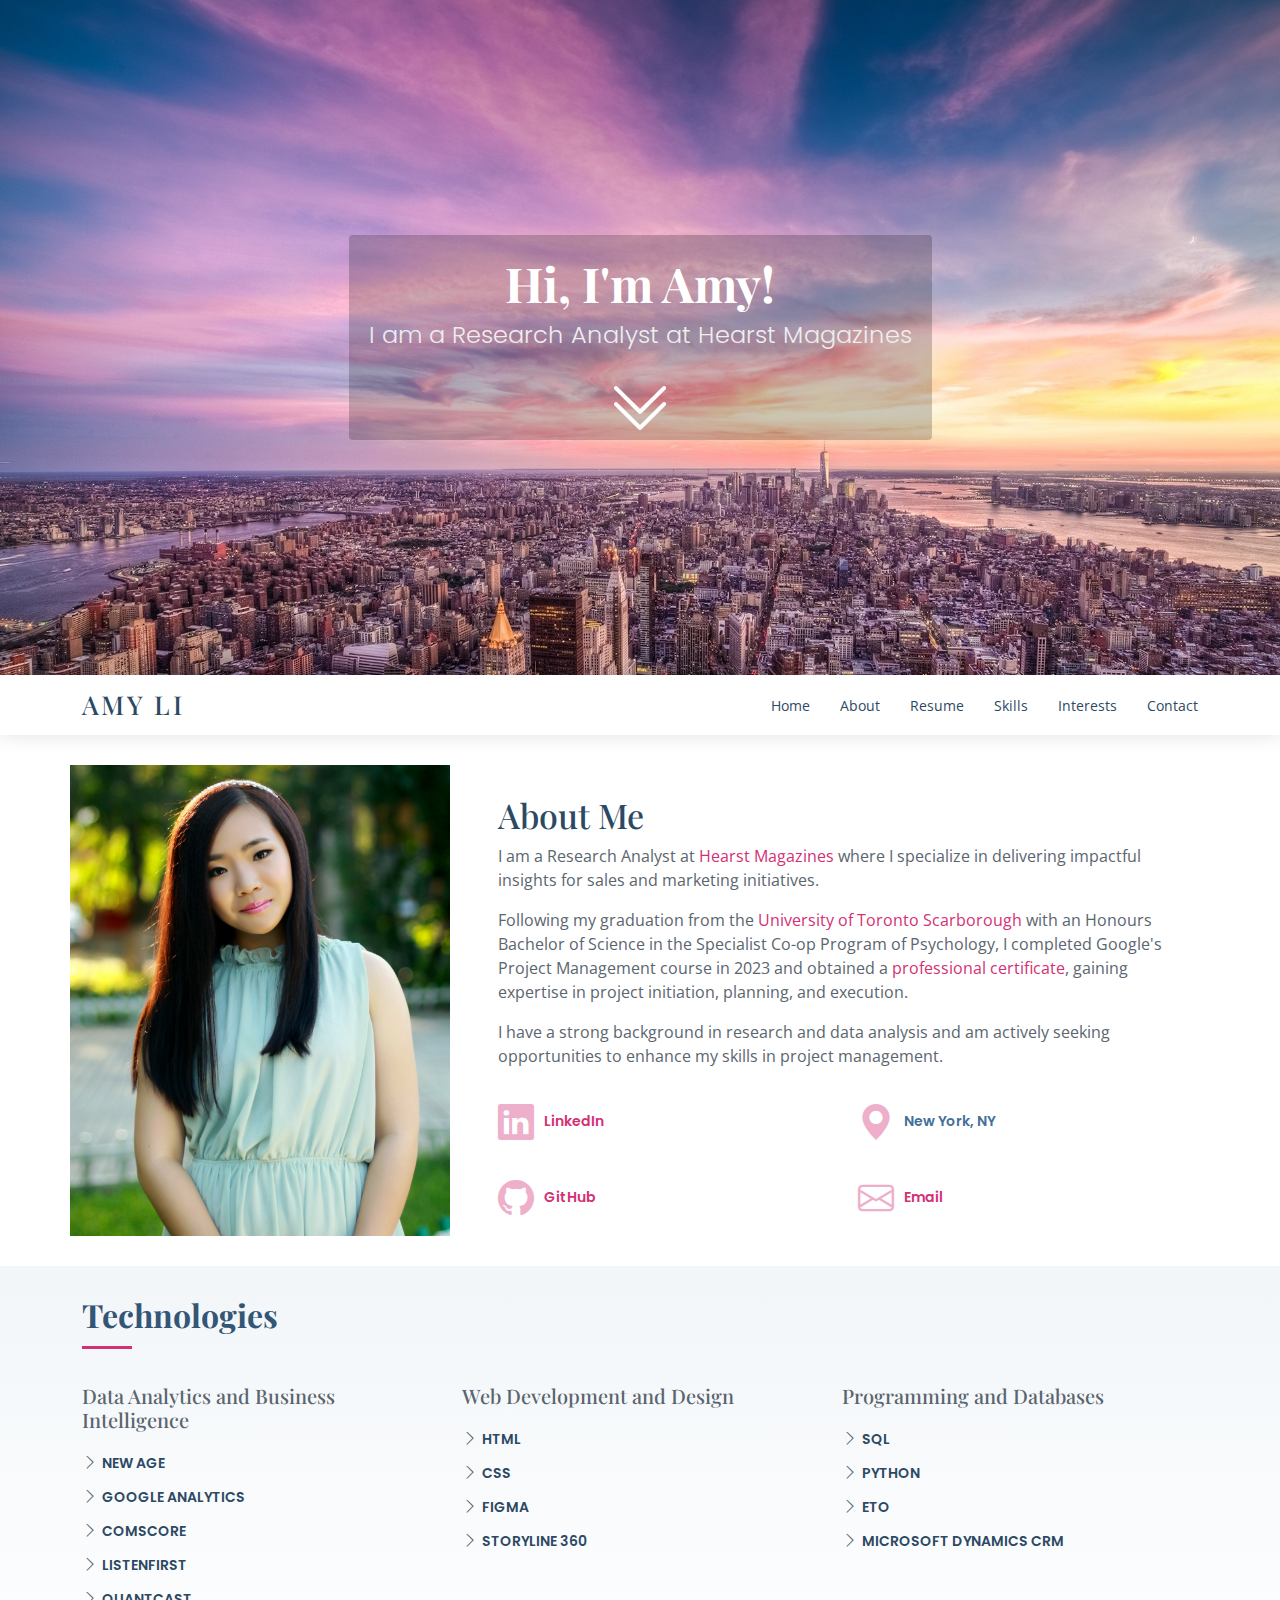
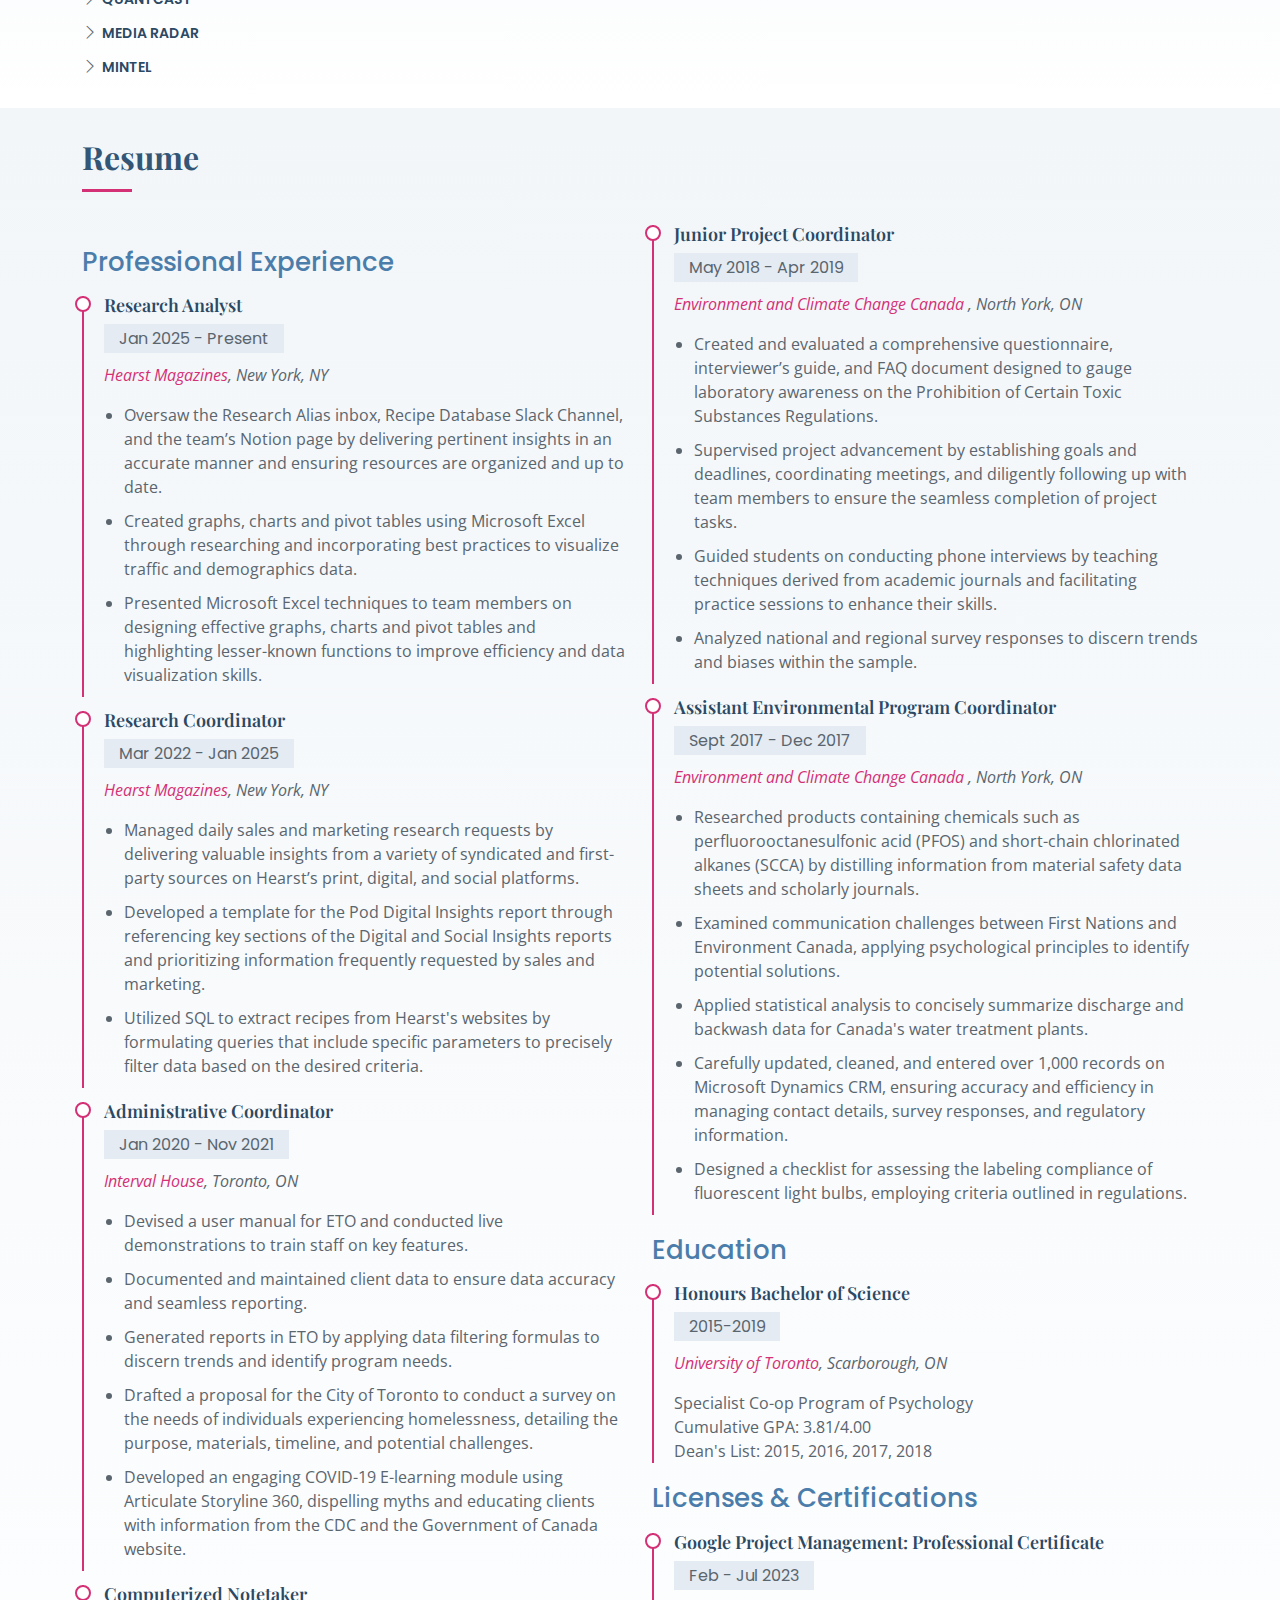
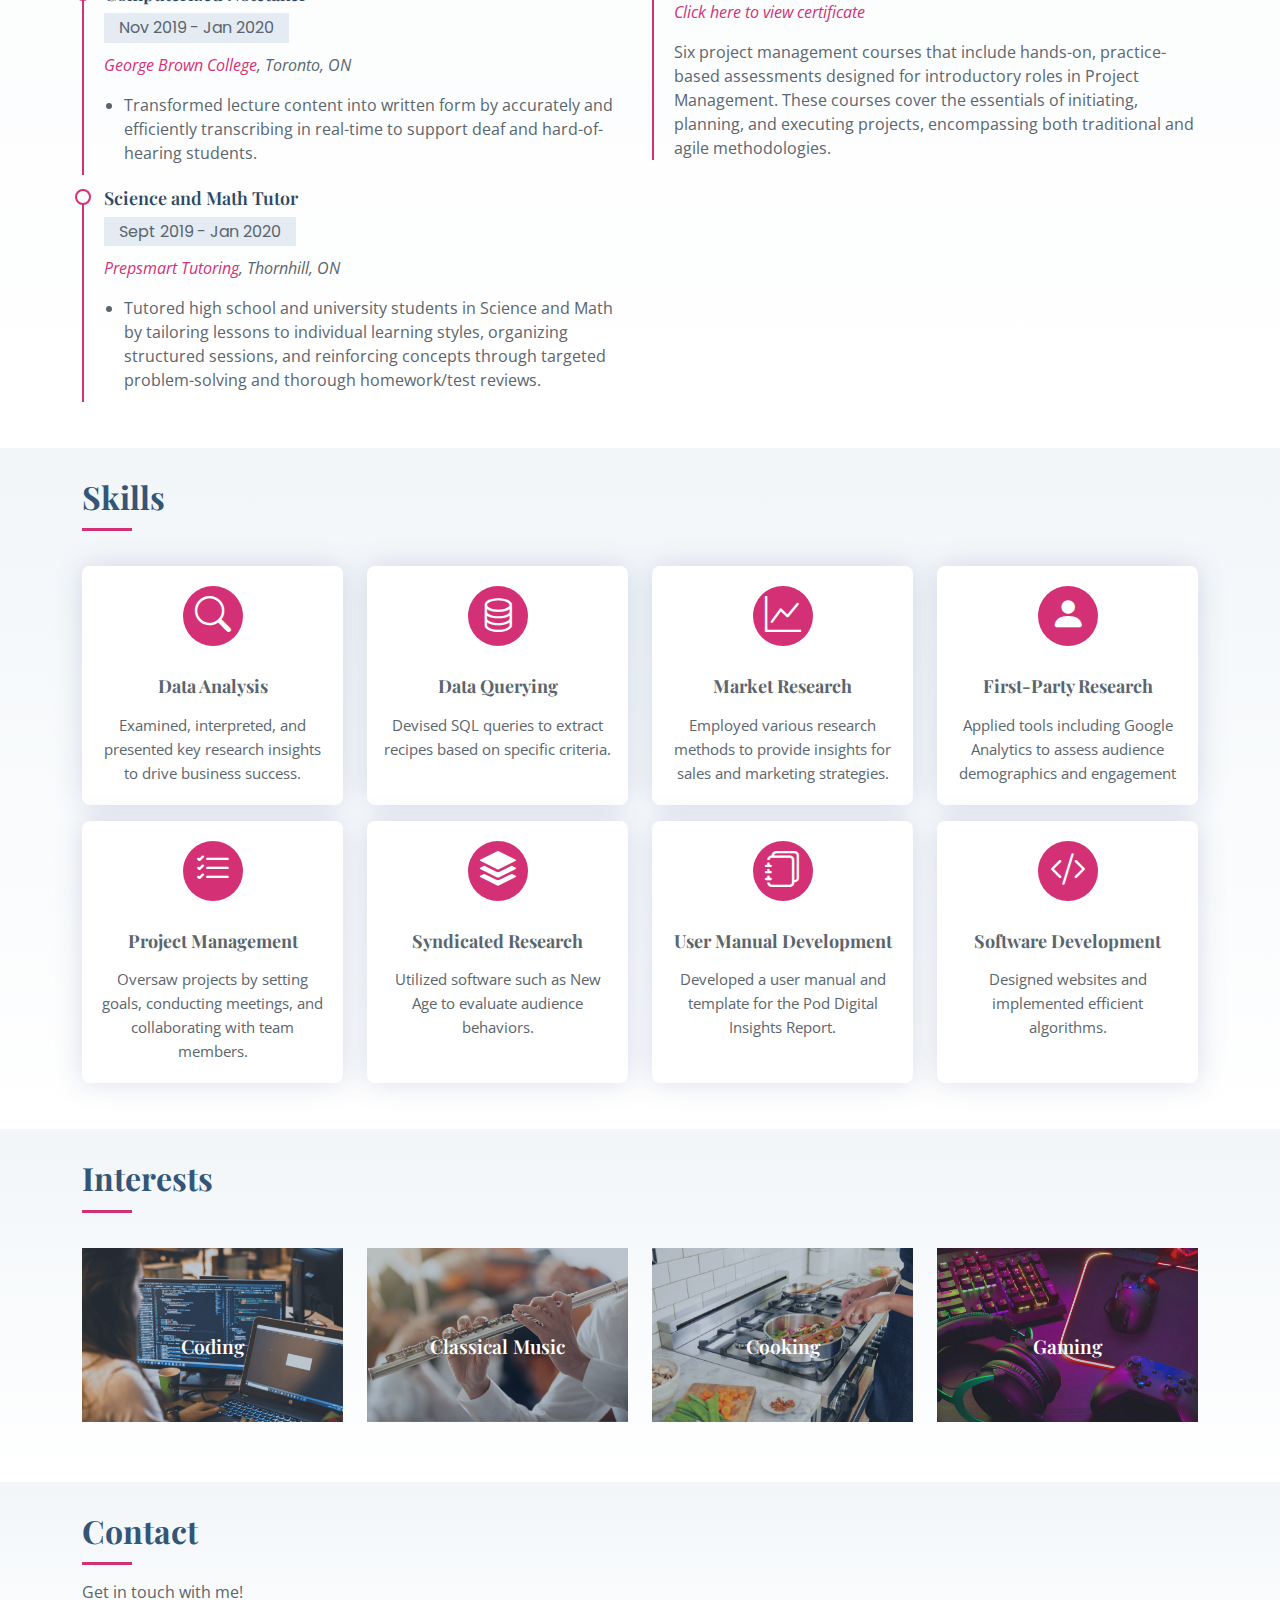
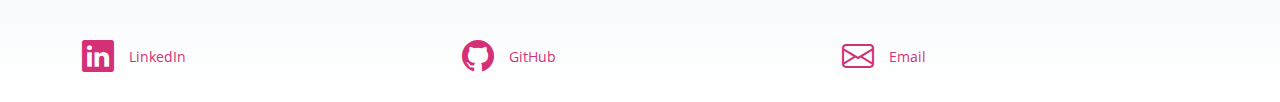
<file: index.html>
<!DOCTYPE html>
<html lang="en">

<head>
  <meta charset="utf-8">
  <meta content="width=device-width, initial-scale=1.0" name="viewport">

  <title>Amy's Personal Website</title>
  <meta content="" name="description">
  <meta content="" name="keywords">

  <!-- Favicons -->
  <link href="assets/img/favicon.png" rel="icon">
  <link href="assets/img/apple-touch-icon.png" rel="apple-touch-icon">

  <!-- Google Fonts -->
  <link
    href="https://fonts.googleapis.com/css?family=Open+Sans:300,300i,400,400i,600,600i,700,700i|Poppins:300,300i,400,400i,500,500i,600,600i,700,700i|Playfair+Display:400,400i,500,500i,600,600i,700,700i&subset=cyrillic"
    rel="stylesheet">

  <!-- Vendor CSS Files -->
  <link href="assets/vendor/bootstrap/css/bootstrap.min.css" rel="stylesheet">
  <link href="assets/vendor/bootstrap-icons/bootstrap-icons.css" rel="stylesheet">
  <link href="assets/vendor/boxicons/css/boxicons.min.css" rel="stylesheet">
  <link href="assets/vendor/glightbox/css/glightbox.min.css" rel="stylesheet">
  <link href="assets/vendor/swiper/swiper-bundle.min.css" rel="stylesheet">

  <!-- Template Main CSS File -->
  <link href="assets/css/style.css" rel="stylesheet">
</head>

<body>

  <!-- ======= Overview Section ======= -->
  <section id="overview" class="d-flex flex-column align-items-center justify-content-center">
    <div class="intro">
      <h1>Hi, I'm Amy!</h1>
      <h2>I am a Research Analyst at Hearst Magazines</h2>
      <a href="#about" class="btn-get-started scrollto"><i class="bi bi-chevron-double-down"></i></a>
    </div>
  </section><!-- End Overview -->

  <!-- ======= Header ======= -->
  <header id="header" class="d-flex align-items-center">
    <div class="container d-flex align-items-center justify-content-between">
      <div class="logo">
        <h1><a href="/">Amy Li</a></h1>
      </div>
      <nav id="navbar" class="navbar">
        <ul>
          <li><a class="nav-link scrollto" href="#overview">Home</a></li>
          <li><a class="nav-link scrollto" href="#about">About</a></li>
          <li><a class="nav-link scrollto" href="#resume">Resume</a></li>
          <li><a class="nav-link scrollto" href="#skills">Skills</a></li>
          <li><a class="nav-link scrollto" href="#interests">Interests</a></li>
          <li><a class="nav-link scrollto" href="#contact">Contact</a></li>
        </ul>
        <i class="bi bi-list mobile-nav-toggle"></i>
      </nav><!-- .navbar -->
    </div>
  </header><!-- End Header -->

  <main id="main">
    <!-- ======= About Section ======= -->
    <section id="about" class="about">
      <div class="container">
        <div class="row no-gutters">
          <div class="image col-xl-4 d-flex align-items-stretch justify-content-center justify-content-lg-start"></div>
          <div class="col-xl-8 px-3 ps-lg-5 d-flex align-items-stretch">
            <div class="content d-flex flex-column justify-content-center">
              <h3>About Me</h3>
              <p>
                I am a Research Analyst at <a href="https://www.hearst.com/magazines" target="_blank"> Hearst
                  Magazines</a> where I specialize in delivering impactful insights for sales and marketing initiatives.
              </p>
              <p>Following my graduation from the <a href="https://www.utsc.utoronto.ca/home/" target="_blank">
                  University of Toronto Scarborough</a> with an Honours Bachelor of Science in the Specialist Co-op
                Program of Psychology,
                I completed Google's Project Management course in 2023 and obtained a <a
                  href="https://www.coursera.org/account/accomplishments/specialization/certificate/5GKWEQFKZPTX"
                  target="_blank"> professional certificate</a>, gaining expertise in project initiation, planning, and
                execution.</p>
              <p>I have a strong background in research and data analysis and am actively seeking opportunities to
                enhance my skills in project management.</p>
              <div class="row">
                <div class="col-6 d-flex align-items-stretch">
                  <div class="count-box">
                    <i class="bi bi-linkedin"></i>
                    <a href="https://www.linkedin.com/in/amyli97/" target="_blank">LinkedIn</a>
                  </div>
                </div>
                <div class="col-6 d-flex align-items-stretch">
                  <div class="count-box">
                    <i class="bi bi-geo-alt-fill"></i>
                    <span>New York, NY</span>
                  </div>
                </div>
                <div class="col-6 d-flex align-items-stretch">
                  <div class="count-box">
                    <i class="bi bi-github"></i>
                    <a href="https://github.com/KonaYukii" target="_blank">GitHub</a>
                  </div>
                </div>
                <div class="col-6 d-flex align-items-stretch">
                  <div class="count-box">
                    <i class="bi bi-envelope"></i>
                    <a href="mailto:amyli07cd@gmail.com" target="_blank">Email</a>
                  </div>
                </div>
              </div>
            </div><!-- End .content-->
          </div>
        </div>
      </div>
    </section><!-- End About Section -->

    <!-- ======= Technologies Section ======= -->
    <section id="technologies" class="technologies section-bg">
      <div class="container">
        <div class="section-title">
          <h2>Technologies</h2>
        </div>
        <div class="row technologies-content">
          <div class="technology col-lg-4">
            <h5>Data Analytics and Business Intelligence</h5>
            <div class="bullets">
              <i class="bi bi-chevron-right"></i>
              <span class="app">New Age</span>
            </div>
            <div class="bullets">
              <i class="bi bi-chevron-right"></i>
              <span class="app">Google Analytics</span>
            </div>
            <div class="bullets">
              <i class="bi bi-chevron-right"></i>
              <span class="app">Comscore</span>
            </div>
            <div class="bullets">
              <i class="bi bi-chevron-right"></i>
              <span class="app">ListenFirst</span>
            </div>
            <div class="bullets">
              <i class="bi bi-chevron-right"></i>
              <span class="app">Quantcast</span>
            </div>
            <div class="bullets">
              <i class="bi bi-chevron-right"></i>
              <span class="app">Media Radar</span>
            </div>
            <div class="bullets">
              <i class="bi bi-chevron-right"></i>
              <span class="app">Mintel</span>
            </div>
          </div>
          <div class="technology col-lg-4">
            <h5>Web Development and Design</h5>
            <div class="bullets">
              <i class="bi bi-chevron-right"></i>
              <span class="app">HTML</span>
            </div>
            <div class="bullets">
              <i class="bi bi-chevron-right"></i>
              <span class="app">CSS</span>
            </div>
            <div class="bullets">
              <i class="bi bi-chevron-right"></i>
              <span class="app">Figma</span>
            </div>
            <div class="bullets">
              <i class="bi bi-chevron-right"></i>
              <span class="app">Storyline 360</span>
            </div>
          </div>
          <div class="technology col-lg-4">
            <h5>Programming and Databases</h5>
            <div class="bullets">
              <i class="bi bi-chevron-right"></i>
              <span class="app">SQL</span>
            </div>
            <div class="bullets">
              <i class="bi bi-chevron-right"></i>
              <span class="app">Python</span>
            </div>
            <div class="bullets">
              <i class="bi bi-chevron-right"></i>
              <span class="app">ETO</span>
            </div>
            <div class="bullets">
              <i class="bi bi-chevron-right"></i>
              <span class="app">Microsoft Dynamics CRM</span>
            </div>
          </div>
        </div>
      </div>
    </section><!-- End Technologies Section -->

    <!-- ======= Resume Section ======= -->
    <section id="resume" class="resume section-bg">
      <div class="container">
        <div class="section-title">
          <h2>Resume</h2>
        </div>
        <div class="row">
          <div class="col-lg-6">
            <h3 class="resume-title">Professional Experience</h3>
            <div class="resume-item">
              <h4>Research Analyst</h4>
              <h5>Jan 2025 - Present</h5>
              <p><em><a href="https://www.hearst.com/magazines" target="_blank"> Hearst Magazines</a>, New York, NY</em>
              </p>
              <p>
              <ul>
                <li>Oversaw the Research Alias inbox, Recipe Database Slack Channel, and the team’s Notion page by
                  delivering pertinent insights in an accurate manner and ensuring resources are organized and up to
                  date.</li>
                <li>Created graphs, charts and pivot tables using Microsoft Excel through researching and incorporating
                  best practices to visualize traffic and demographics data.</li>
                <li>Presented Microsoft Excel techniques to team members on designing effective graphs, charts and pivot
                  tables and highlighting lesser-known functions to improve efficiency and data visualization skills.
                </li>
              </ul>
              </p>
            </div>
            <div class="resume-item">
              <h4>Research Coordinator</h4>
              <h5>Mar 2022 - Jan 2025</h5>
              <p><em><a href="https://www.hearst.com/magazines" target="_blank"> Hearst Magazines</a>, New York, NY</em>
              </p>
              <p>
              <ul>
                <li>Managed daily sales and marketing research requests by delivering valuable insights from a variety
                  of syndicated and first-party sources on Hearst’s print, digital, and social platforms.</li>
                <li>Developed a template for the Pod Digital Insights report through referencing key sections of the
                  Digital and Social Insights reports and prioritizing information frequently requested by sales and
                  marketing.</li>
                <li>Utilized SQL to extract recipes from Hearst's websites by formulating queries that include specific
                  parameters to precisely filter data based on the desired criteria.</li>
              </ul>
              </p>
            </div>
            <div class="resume-item">
              <h4>Administrative Coordinator</h4>
              <h5>Jan 2020 - Nov 2021</h5>
              <p><em><a href="https://intervalhouse.ca/" target="_blank"> Interval House</a>, Toronto, ON</em></p>
              <p>
              <ul>
                <li>Devised a user manual for ETO and conducted live demonstrations to train staff on key features.</li>
                <li>Documented and maintained client data to ensure data accuracy and seamless reporting.</li>
                <li>Generated reports in ETO by applying data filtering formulas to discern trends and identify program
                  needs.</li>
                <li>Drafted a proposal for the City of Toronto to conduct a survey on the needs of individuals
                  experiencing homelessness, detailing the purpose, materials, timeline, and potential challenges.</li>
                <li>Developed an engaging COVID-19 E-learning module using Articulate Storyline 360, dispelling myths
                  and educating clients with information from the CDC and the Government of Canada website.</li>
              </ul>
              </p>
            </div>
            <div class="resume-item">
              <h4>Computerized Notetaker</h4>
              <h5>Nov 2019 - Jan 2020</h5>
              <p><em><a href="https://www.georgebrown.ca/" target="_blank"> George Brown College</a>, Toronto, ON</em>
              </p>
              <p>
              <ul>
                <li>Transformed lecture content into written form by accurately and efficiently transcribing in
                  real-time to support deaf and hard-of-hearing students.</li>
              </ul>
              </p>
            </div>
            <div class="resume-item">
              <h4>Science and Math Tutor</h4>
              <h5>Sept 2019 - Jan 2020</h5>
              <p><em><a href="https://prepsmart.ca/" target="_blank"> Prepsmart Tutoring</a>, Thornhill, ON</em></p>
              <p>
              <ul>
                <li>Tutored high school and university students in Science and Math by tailoring lessons to individual
                  learning styles, organizing structured sessions, and reinforcing concepts through targeted
                  problem-solving and thorough homework/test reviews.</li>
              </ul>
              </p>
            </div>
          </div>
          <div class="col-lg-6">
            <div class="resume-item">
              <h4>Junior Project Coordinator</h4>
              <h5>May 2018 - Apr 2019</h5>
              <p>
                <em>
                  <a href="https://www.canada.ca/en/environment-climate-change.html" target="_blank">
                    Environment and Climate Change Canada
                  </a>, North York, ON
                </em>
              </p>
              <p>
              <ul>
                <li>Created and evaluated a comprehensive questionnaire, interviewer’s guide, and FAQ document designed
                  to gauge laboratory awareness on the Prohibition of Certain Toxic Substances Regulations.</li>
                <li>Supervised project advancement by establishing goals and deadlines, coordinating meetings, and
                  diligently following up with team members to ensure the seamless completion of project tasks.</li>
                <li>Guided students on conducting phone interviews by teaching techniques derived from academic journals
                  and facilitating practice sessions to enhance their skills.</li>
                <li>Analyzed national and regional survey responses to discern trends and biases within the sample.</li>
              </ul>
              </p>
            </div>
            <div class="resume-item">
              <h4>Assistant Environmental Program Coordinator</h4>
              <h5>Sept 2017 - Dec 2017</h5>
              <p>
                <em>
                  <a href="https://www.canada.ca/en/environment-climate-change.html" target="_blank"> 
                    Environment and Climate Change Canada
                  </a>, North York, ON
                </em>
              </p>
              <p>
              <ul>
                <li>Researched products containing chemicals such as perfluorooctanesulfonic acid (PFOS) and short-chain
                  chlorinated alkanes (SCCA) by distilling information from material safety data sheets and scholarly
                  journals.</li>
                <li>Examined communication challenges between First Nations and Environment Canada, applying
                  psychological principles to identify potential solutions.</li>
                <li>Applied statistical analysis to concisely summarize discharge and backwash data for Canada's water
                  treatment plants.</li>
                <li>Carefully updated, cleaned, and entered over 1,000 records on Microsoft Dynamics CRM, ensuring
                  accuracy and efficiency in managing contact details, survey responses, and regulatory information.
                </li>
                <li>Designed a checklist for assessing the labeling compliance of fluorescent light bulbs, employing
                  criteria outlined in regulations.</li>
              </ul>
              </p>
            </div>
            <h3 class="resume-title">Education</h3>
            <div class="resume-item">
              <h4>Honours Bachelor of Science</h4>
              <h5>2015-2019</h5>
              <p><em><a href="https://www.utsc.utoronto.ca/home/" target="_blank"> University of Toronto</a>,
                  Scarborough, ON</em></p>
              <p>Specialist Co-op Program of Psychology<br>
                Cumulative GPA: 3.81/4.00<br>
                Dean's List: 2015, 2016, 2017, 2018</p>
            </div>
            <h3 class="resume-title">Licenses & Certifications</h3>
            <div class="resume-item">
              <h4>Google Project Management: Professional Certificate</h4>
              <h5>Feb - Jul 2023</h5>
              <p><em><a href="https://www.coursera.org/account/accomplishments/specialization/certificate/5GKWEQFKZPTX"
                    target="_blank"> Click here to view certificate</a></em></p>
              <p>Six project management courses that include hands-on, practice-based assessments designed for
                introductory roles in Project Management. These courses cover the essentials of initiating, planning,
                and executing projects, encompassing both traditional and agile methodologies.</p>
            </div>
          </div>
        </div>
      </div>
    </section><!-- End Resume Section -->

    <!-- ======= Skills Section ======= -->
    <section id="skills" class="skills section-bg">
      <div class="container">
        <div class="section-title">
          <h2>Skills</h2>
        </div>
        <div class="row">
          <div class="col-12 col-sm-6 col-lg-3 d-flex align-items-stretch mb-5 mb-lg-3">
            <div class="icon-box">
              <div class="icon"><i class="bi bi-search"></i></div>
              <h4 class="title">Data Analysis</h4>
              <p class="description">Examined, interpreted, and presented key research insights to drive business
                success.</p>
            </div>
          </div>
          <div class="col-12 col-sm-6 col-lg-3 d-flex align-items-stretch mb-5 mb-lg-3">
            <div class="icon-box">
              <div class="icon"><i class="bi bi-database"></i></div>
              <h4 class="title">Data Querying</h4>
              <p class="description">Devised SQL queries to extract recipes based on specific criteria.</p>
            </div>
          </div>
          <div class="col-12 col-sm-6 col-lg-3 d-flex align-items-stretch mb-5 mb-lg-3">
            <div class="icon-box">
              <div class="icon"><i class="bi bi-graph-up"></i></div>
              <h4 class="title">Market Research</h4>
              <p class="description">Employed various research methods to provide insights for sales and marketing
                strategies.</p>
            </div>
          </div>
          <div class="col-12 col-sm-6 col-lg-3 d-flex align-items-stretch mb-5 mb-lg-3">
            <div class="icon-box">
              <div class="icon"><i class="bi bi-person-fill"></i></div>
              <h4 class="title">First-Party Research</h4>
              <p class="description">Applied tools including Google Analytics to assess audience demographics and
                engagement</p>
            </div>
          </div>
        </div>
        <div class="row">
          <div class="col-12 col-sm-6 col-lg-3 d-flex align-items-stretch mb-5 mb-lg-3">
            <div class="icon-box">
              <div class="icon"><i class="bi bi-list-check"></i></div>
              <h4 class="title">Project Management</h4>
              <p class="description">Oversaw projects by setting goals, conducting meetings, and collaborating with team
                members.</p>
            </div>
          </div>
          <div class="col-12 col-sm-6 col-lg-3 d-flex align-items-stretch mb-5 mb-lg-3">
            <div class="icon-box">
              <div class="icon"><i class="bi bi-stack"></i></div>
              <h4 class="title">Syndicated Research</h4>
              <p class="description">Utilized software such as New Age to evaluate audience behaviors.</p>
            </div>
          </div>
          <div class="col-12 col-sm-6 col-lg-3 d-flex align-items-stretch mb-5 mb-lg-3">
            <div class="icon-box">
              <div class="icon"><i class="bi bi-journals"></i></div>
              <h4 class="title">User Manual Development</h4>
              <p class="description">Developed a user manual and template for the Pod Digital Insights Report.</p>
            </div>
          </div>
          <div class="col-12 col-sm-6 col-lg-3 d-flex align-items-stretch mb-5 mb-lg-3">
            <div class="icon-box">
              <div class="icon"><i class="bi bi-code-slash"></i></div>
              <h4 class="title">Software Development</h4>
              <p class="description">Designed websites and implemented efficient algorithms.</p>
            </div>
          </div>
        </div>
      </div>
    </section><!-- End Skills Section -->

    <!-- ======= Interests Section ======= -->
    <section id="interests" class="interests section-bg">
      <div class="container">
        <div class="section-title">
          <h2>Interests</h2>
        </div>
        <div class="row interests-container">
          <div class="col-lg-3 col-sm-6 interests-item">
            <div class="interests-wrap">
              <img src="assets/img/coding.png" class="img-fluid" alt="">
              <div class="interests-info">
                <h4>Coding</h4>
              </div>
            </div>
          </div>
          <div class="col-lg-3 col-sm-6 interests-item">
            <div class="interests-wrap">
              <img src="assets/img/flute.jpg" class="img-fluid" alt="">
              <div class="interests-info">
                <h4>Classical Music</h4>
              </div>
            </div>
          </div>
          <div class="col-lg-3 col-sm-6 interests-item">
            <div class="interests-wrap">
              <img src="assets/img/cooking.jpg" class="img-fluid" alt="">
              <div class="interests-info">
                <h4>Cooking</h4>
              </div>
            </div>
          </div>
          <div class="col-lg-3 col-sm-6 interests-item">
            <div class="interests-wrap">
              <img src="assets/img/Gaming.jpg" class="img-fluid" alt="">
              <div class="interests-info">
                <h4>Gaming</h4>
              </div>
            </div>
          </div>
        </div>
      </div>
    </section><!-- End Interests Section -->

    <!-- ======= Contact Section ======= -->
    <section id="contact" class="contact section-bg">
      <div class="container">
        <div class="section-title">
          <h2>Contact</h2>
          <p>Get in touch with me!</p>
        </div>
        <div class="row contact-info">
          <div class="col-sm-4">
            <div class="info d-flex align-items-center">
              <i class="bi bi-linkedin"></i>
              <a href="https://www.linkedin.com/in/amyli97/" target="_blank">LinkedIn</a>
            </div>
          </div>
          <div class="col-sm-4">
            <div class="info d-flex align-items-center">
              <i class="bi bi-github"></i>
              <a href="https://github.com/KonaYukii" target="_blank">GitHub</a>
            </div>
          </div>
          <div class="col-sm-4">
            <div class="info d-flex align-items-center">
              <i class="bi bi-envelope"></i>
              <a href="mailto:amyli07cd@gmail.com" target="_blank">Email</a>
            </div>
          </div>
        </div>
      </div>
    </section><!-- End Contact Section -->

  </main><!-- End #main -->

  <a href="#overview" class="back-to-top d-flex align-items-center justify-content-center">
    <i class="bi bi-arrow-up-short"></i>
  </a>

  <!-- Vendor JS Files -->
  <script src="assets/vendor/purecounter/purecounter_vanilla.js"></script>
  <script src="assets/vendor/bootstrap/js/bootstrap.bundle.min.js"></script>
  <script src="assets/vendor/glightbox/js/glightbox.min.js"></script>
  <script src="assets/vendor/isotope-layout/isotope.pkgd.min.js"></script>
  <script src="assets/vendor/swiper/swiper-bundle.min.js"></script>
  <script src="assets/vendor/waypoints/noframework.waypoints.js"></script>

  <!-- Template Main JS File -->
  <script src="assets/js/main.js"></script>

</body>

</html>
</file>
<file: assets/css/style.css>
/*--------------------------------------------------------------
# General
--------------------------------------------------------------*/
body {
  font-family: "Open Sans", sans-serif;
  color: #5a656e;
}

a {
  color: #d43076;
  text-decoration: none;
}

a:hover {
  color: #dd5a92;
  text-decoration: none;
}

h1,
h2,
h3,
h4,
h5,
h6 {
  font-family: "Playfair Display", serif;
}

/*--------------------------------------------------------------
# Back to top button
--------------------------------------------------------------*/
.back-to-top {
  position: fixed;
  visibility: hidden;
  opacity: 0;
  right: 15px;
  bottom: 15px;
  z-index: 9999;
  background: #d43076;
  width: 40px;
  height: 40px;
  border-radius: 50px;
  transition: all 0.4s;
}

.back-to-top i {
  font-size: 24px;
  color: #fff;
  line-height: 0;
}

.back-to-top:hover {
  background: #db528c;
  color: #fff;
}

.back-to-top.active {
  visibility: visible;
  opacity: 1;
}

/*--------------------------------------------------------------
# Header
--------------------------------------------------------------*/
#header {
  transition: all 0.5s;
  z-index: 997;
  transition: all 0.5s;
  height: 60px;
  background: #fff;
  box-shadow: 0px 0px 20px 0px rgba(0, 0, 0, 0.12);
}

#header .logo h1 {
  font-size: 26px;
  margin: 0;
  padding: 6px 0;
  line-height: 1;
  font-weight: 500;
  letter-spacing: 3px;
  text-transform: uppercase;
}

#header .logo h1 a,
#header .logo h1 a:hover {
  color: #2c4964;
  text-decoration: none;
}

#header .logo img {
  padding: 0;
  margin: 0;
  max-height: 40px;
}

.scrolled-offset {
  margin-top: 60px;
}

/*--------------------------------------------------------------
# Navigation Menu
--------------------------------------------------------------*/
/**
* Desktop Navigation 
*/
.navbar {
  padding: 0;
}

.navbar ul {
  margin: 0;
  padding: 0;
  display: flex;
  list-style: none;
  align-items: center;
}

.navbar li {
  position: relative;
}

.navbar a,
.navbar a:focus {
  display: flex;
  align-items: center;
  justify-content: space-between;
  padding: 10px 0 10px 30px;
  font-size: 14px;
  color: #2c4964;
  white-space: nowrap;
  transition: 0.3s;
}

.navbar a:hover,
.navbar li:hover>a {
  color: #d43076;
}

/**
* Mobile Navigation 
*/
.mobile-nav-toggle {
  color: #2c4964;
  font-size: 28px;
  cursor: pointer;
  display: none;
  line-height: 0;
  transition: 0.5s;
}

.mobile-nav-toggle.bi-x {
  color: #fff;
}

@media (max-width: 991px) {
  .mobile-nav-toggle {
    display: block;
  }

  .navbar ul {
    display: none;
  }
}

.navbar-mobile {
  position: fixed;
  overflow: hidden;
  top: 0;
  right: 0;
  left: 0;
  bottom: 0;
  background: rgba(13, 21, 29, 0.6);
  transition: 0.3s;
  z-index: 998;
}

.navbar-mobile .mobile-nav-toggle {
  position: absolute;
  top: 15px;
  right: 15px;
}

.navbar-mobile ul {
  display: block;
  position: absolute;
  top: 55px;
  right: 15px;
  bottom: 15px;
  left: 15px;
  padding: 10px 0;
  border-radius: 10px;
  background-color: #fff;
  overflow-y: auto;
  transition: 0.3s;
}

.navbar-mobile a,
.navbar-mobile a:focus {
  padding: 10px 20px;
  font-size: 15px;
  color: #2c4964;
}

.navbar-mobile a:hover,
.navbar-mobile .active,
.navbar-mobile li:hover>a {
  color: #d43076;
}

.navbar-mobile .getstarted,
.navbar-mobile .getstarted:focus {
  margin: 15px;
}

.navbar-mobile .dropdown ul {
  position: static;
  display: none;
  margin: 10px 20px;
  padding: 10px 0;
  z-index: 99;
  opacity: 1;
  visibility: visible;
  background: #fff;
  box-shadow: 0px 0px 30px rgba(127, 137, 161, 0.25);
}

.navbar-mobile .dropdown ul li {
  min-width: 200px;
}

.navbar-mobile .dropdown ul a {
  padding: 10px 20px;
}

.navbar-mobile .dropdown ul a i {
  font-size: 12px;
}

.navbar-mobile .dropdown ul a:hover,
.navbar-mobile .dropdown ul .active:hover,
.navbar-mobile .dropdown ul li:hover>a {
  color: #d43076;
}

.navbar-mobile .dropdown>.dropdown-active {
  display: block;
}

/*--------------------------------------------------------------
# Overview Section
--------------------------------------------------------------*/
#overview {
  width: 100%;
  height: 75vh;
  background: url("../img/newyork3.jpg") center bottom;
  background-size: cover;
  padding: 0 15px;
}

#overview .intro {
  background: rgba(0, 0, 0, 0.2);
  width: fit-content;
  padding: 20px 20px;
  border-radius: 4px;
  display: flex;
  flex-direction: column;
  align-items: center;
}

#overview h1 {
  margin: 0 0 10px 0;
  font-size: 48px;
  font-weight: 700;
  line-height: 56px;
  color: #fff;
}

#overview h2 {
  color: #eee;
  margin-bottom: 10px;
  font-size: 24px;
  font-weight: 300;
  font-family: "Poppins", sans-serif;
}

#overview .btn-get-started {
  font-size: 64px;
  transition: 0.5s;
  color: #fff;
  height: 60px;
}

#overview .btn-get-started:hover {
  padding-top: 10px;
  color: #d43076;
}

@media (min-width: 1024px) {
  #overview {
    background-attachment: fixed;
  }
}

@media (max-width: 768px) {
  #overview h1 {
    font-size: 28px;
    line-height: 36px;
  }

  #overview h2 {
    font-size: 18px;
    line-height: 24px;
    margin-bottom: 30px;
  }
}

/*--------------------------------------------------------------
# Sections General
--------------------------------------------------------------*/
section {
  padding: 30px 0;
}

.section-bg {
  background: linear-gradient(180deg, #f2f6f9 0%, #fff 100%);
}

.section-title {
  padding-bottom: 20px;
}

.section-title h2 {
  font-size: 32px;
  font-weight: bold;
  margin-bottom: 15px;
  padding-bottom: 15px;
  position: relative;
  color: #345676;
}

.section-title h2::after {
  content: "";
  position: absolute;
  display: block;
  width: 50px;
  height: 3px;
  background: #d43076;
  bottom: 0;
  left: 0;
}

.section-title p {
  margin-bottom: 5;
}

/*--------------------------------------------------------------
# About
--------------------------------------------------------------*/
.about .content {
  padding-top: 30px;
}

.about .content h3 {
  font-weight: 500;
  font-size: 34px;
  color: #2c4964;
}

.about .content p {
  margin-bottom: 5;
}

.about .content .count-box {
  padding: 20px 0;
  width: 100%;
  display: flex;
  align-items: center;
  column-gap: 10px;
}

.about .content .count-box i {
  display: block;
  font-size: 36px;
  color: #eeafca;
  float: left;
  line-height: 0;
}

.about .content .count-box a, .about .content .count-box span {
  font-weight: 600;
  display: block;
  font-size: 14px;
  font-family: "Poppins", sans-serif;
}

.about .content .count-box span {
  color: #437099;
}

.about .content .count-box a:hover {
  color: #437099;
}

.about .image {
  background: url("../img/amy.jpg") center top no-repeat;
  background-size: cover;
  min-height: 400px;
}

@media (max-width: 991px) {
  .about .image {
    text-align: center;
  }

  .about .image img {
    max-width: 80%;
  }
}

@media (max-width: 667px) {
  .about .image img {
    max-width: 100%;
  }
}

/*--------------------------------------------------------------
# Technologies
--------------------------------------------------------------*/
.technologies .technologies-content {
  row-gap: 20px;
}

.technologies .technology {
  display: flex;
  flex-direction: column;
  row-gap: 10px;
}

.technologies .bullets {
  display: block;
  background: none;
}

.technologies .bullets .app {
  text-transform: uppercase;
  font-size: 14px;
  font-weight: 600;
  font-family: "Poppins", sans-serif;
  color: #2c4964;
}

/*--------------------------------------------------------------
# Resume
--------------------------------------------------------------*/
.resume .resume-title {
  font-size: 26px;
  font-weight: 500;
  margin-top: 20px;
  margin-bottom: 20px;
  color: #4b7dab;
  font-family: "Poppins", sans-serif;
}

.resume .resume-item {
  padding: 0 0 0 20px;
  margin-top: -2px;
  border-left: 2px solid #d43076;
  position: relative;
}

.resume .resume-item h4 {
  line-height: 18px;
  font-size: 18px;
  font-weight: 600;
  color: #2c4964;
  margin-bottom: 10px;
}

.resume .resume-item h5 {
  font-size: 16px;
  background: #e4ebf3;
  padding: 5px 15px;
  display: inline-block;
  font-weight: 400;
  margin-bottom: 10px;
  font-family: "Poppins", sans-serif;
}

.resume .resume-item ul {
  padding-left: 20px;
}

.resume .resume-item ul li {
  padding-bottom: 10px;
}

.resume .resume-item:last-child {
  padding-bottom: 0;
}

.resume .resume-item::before {
  content: "";
  position: absolute;
  width: 16px;
  height: 16px;
  border-radius: 50px;
  left: -9px;
  top: 0;
  background: #fff;
  border: 2px solid #d43076;
}

/*--------------------------------------------------------------
# Skills
--------------------------------------------------------------*/
.skills .icon-box {
  padding: 20px 15px;
  position: relative;
  overflow: hidden;
  background: #fff;
  box-shadow: 0 0 29px 0 rgba(68, 88, 144, 0.2);
  transition: all 0.3s ease-in-out;
  border-radius: 8px;
  text-align: center;
  z-index: 1;
}

.skills .icon {
  margin: 0 auto 30px auto;
  padding-top: 10px;
  display: inline-block;
  text-align: center;
  border-radius: 50%;
  width: 60px;
  height: 60px;
  background: #d43076;
  transition: all 0.3s ease-in-out;
}

.skills .icon i {
  font-size: 36px;
  line-height: 1;
  color: #fff;
}

.skills .title {
  font-weight: 700;
  margin-bottom: 15px;
  font-size: 18px;
}

.skills .description {
  font-size: 15px;
  line-height: 24px;
  margin-bottom: 0;
}

@media (max-width: 768px) {
  .skills .icon-box::before {
    bottom: 60%;
  }
}

/*--------------------------------------------------------------
# Interests
--------------------------------------------------------------*/
.interests .interests-item {
  margin-bottom: 30px;
}

.interests .interests-wrap {
  transition: 0.3s;
  position: relative;
  overflow: hidden;
  z-index: 1;
}

.interests .interests-wrap::before {
  content: "";
  background: rgba(44, 73, 100, 0.6);
  position: absolute;
  z-index: 2;
  top: 0;
  left: 0;
  right: 0;
  bottom: 0;
  opacity: 0.5;
}

.interests .interests-wrap .interests-info {
  opacity: 1;
  top: calc(50%);
  position: absolute;
  left: 0;
  right: 0;
  text-align: center;
  z-index: 3;
}

.interests .interests-wrap .interests-info h4 {
  font-size: 1.2em;
  color: #fff;
  font-weight: 600;
}

/*--------------------------------------------------------------
# Contact
--------------------------------------------------------------*/
.contact .contact-info {
  row-gap: 20px;
}

.contact .info {
  color: #5a656e;
}

.contact .info i {
  font-size: 32px;
  color: #d43076;
  line-height: 0;
  margin-right: 15px;
}

.contact .info a {
  font-size: 14px;
  color: #d43076;
  margin: 0;
}

.contact .info a:hover {
  color: #437099;
}
</file>
